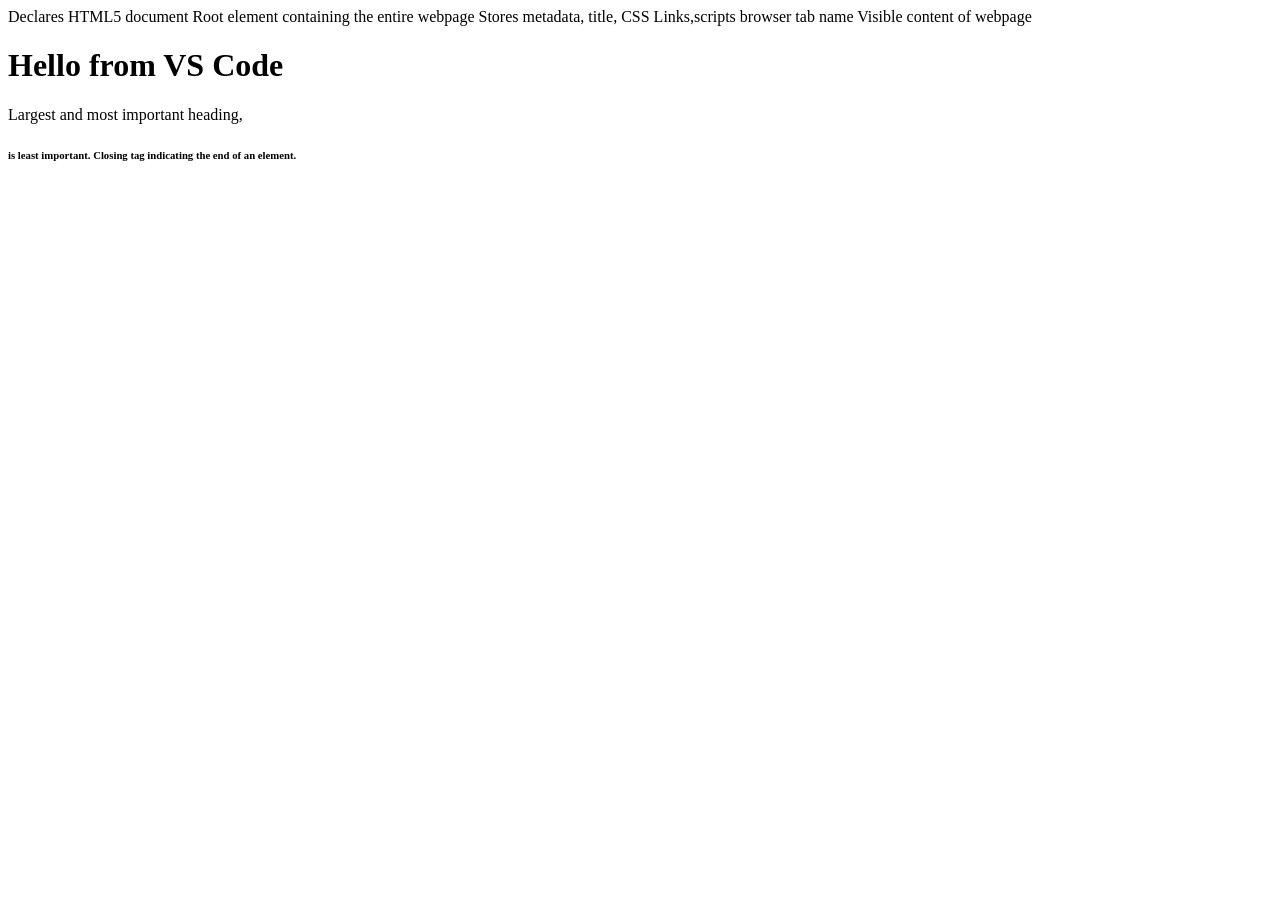
<file: index.html>
<!DOCTYPE html>                              Declares HTML5 document
<html>                                       Root element containing the entire webpage
<head>                                       Stores metadata, title, CSS Links,scripts
  <title>My First Page</title>               browser tab name 
</head>                                       
<body>                                       Visible content of webpage
  <h1>Hello from VS Code</h1>                Largest and most important heading, <h6> is least important.
</body>
</html>                                      Closing tag indicating the end of an element.
</file>
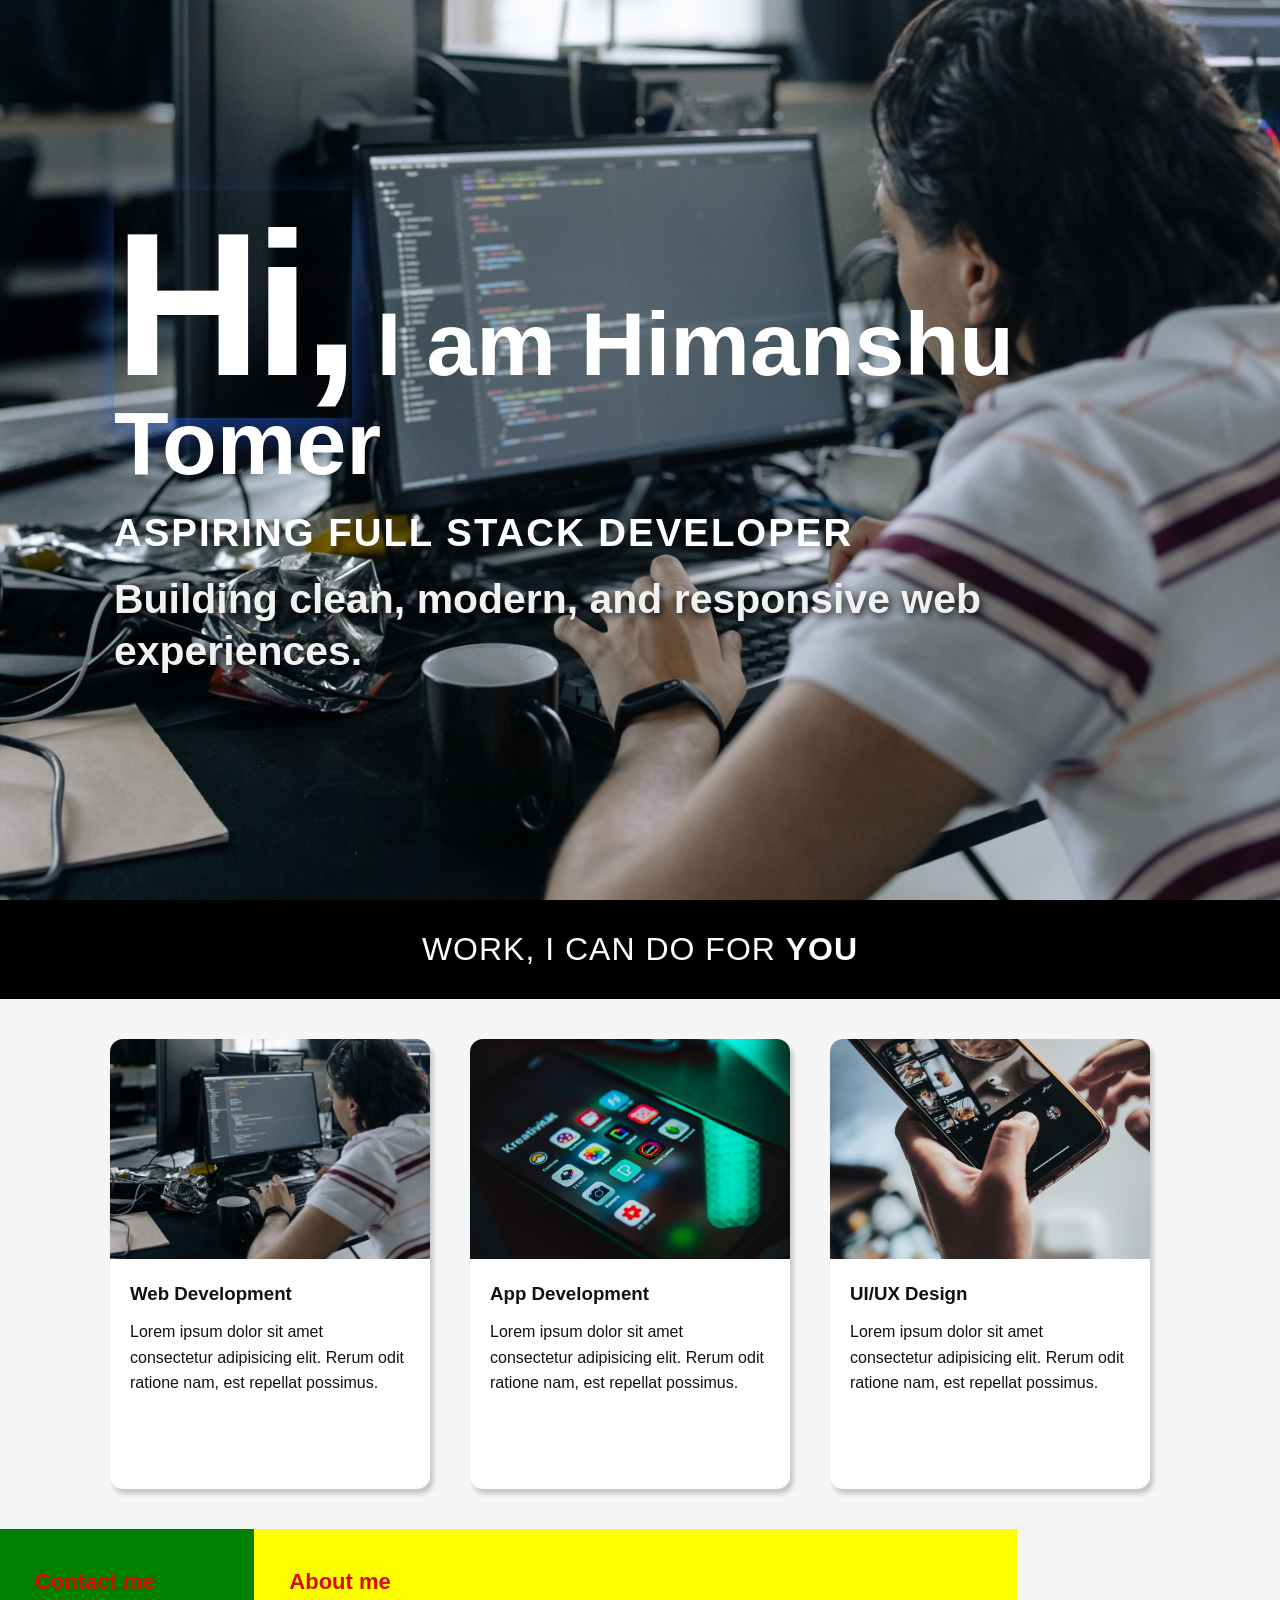
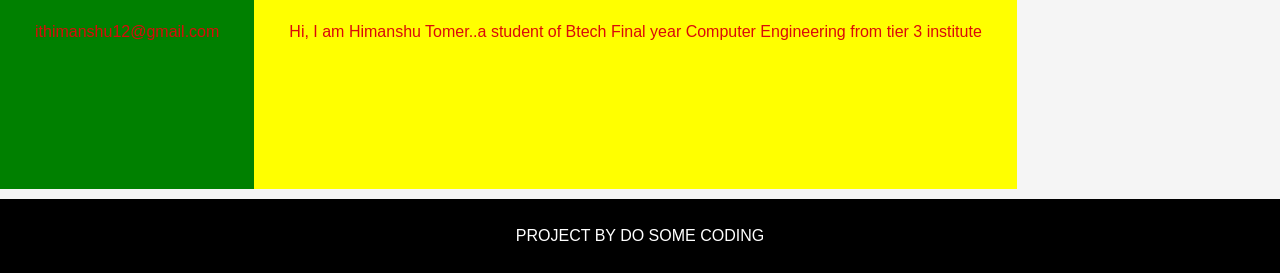
<file: developer-landing-page/index.html>
<!DOCTYPE html>
<html lang="en">
<head>
    <meta charset="UTF-8">
    <meta name="viewport" content="width=device-width, initial-scale=1.0">
    <title>Developer Landing Page</title>
    <link rel="stylesheet" href="style.css">
</head>
<body>
    <section class="hero_section">
  <div class="text_container">
    <h2><span class="lg_text">Hi,</span>
    <span class="name_text">I am Himanshu Tomer</span> </h2>
    <h1>ASPIRING FULL STACK DEVELOPER</h1>
    <p>Building clean, modern, and responsive web experiences.</p>
  </div>
</section>
    <!-- Black box section -->
    <section class="black_box">
    <h2> WORK, I CAN DO FOR <span> YOU</span></h2>
    </section>
    <!-- Work section-->
    <section class="work">
        <div class ="card">
            <div class="image_container">
                <img src="images/codeSmith_studio.jpg" alt="Developer workspace"/>
            </div>
            <div class="card_content">
                <h3>Web Development</h3>
            <p>Lorem ipsum dolor sit amet consectetur adipisicing elit. Rerum odit ratione nam, est repellat possimus.</p>
            </div> 
        </div>
        <!-- App development card-->
            <div class ="card">
            <div class="image_container">
                <img src="images/app_dev.jpg" alt="App Development"/>
            </div>
            <div class="card_content">
                <h3>App Development</h3>
            
            <p>Lorem ipsum dolor sit amet consectetur adipisicing elit. Rerum odit ratione nam, est repellat possimus.</p>
            </div>
            </div>

              <!-- UI/UX design Card -->
    <div class="card">
        <div class="image_container">
            <img src="images/ui_ux_design.jpg" alt="UI/UX Design">
        </div>

        <div class="card_content">
            <h3>UI/UX Design</h3>
            <p>
                Lorem ipsum dolor sit amet consectetur adipisicing elit.
                Rerum odit ratione nam, est repellat possimus.
            </p>
        </div>
    </div>

</section>
    </section>
    <!-- bottom section -->
    <section class="bottom_section">
        <div class="contact">
            <h2>Contact me</h2>
            <p>ithimanshu12@gmail.com</p>
        </div>
        <div class="about">
            <h2>About me</h2>
            <p> Hi, I am Himanshu Tomer..a student of Btech Final year Computer Engineering from tier 3 institute</p>
        
        </div>

    </section>
    <footer> 
    Project By do some coding
</footer>
</body>
</html>
</file>
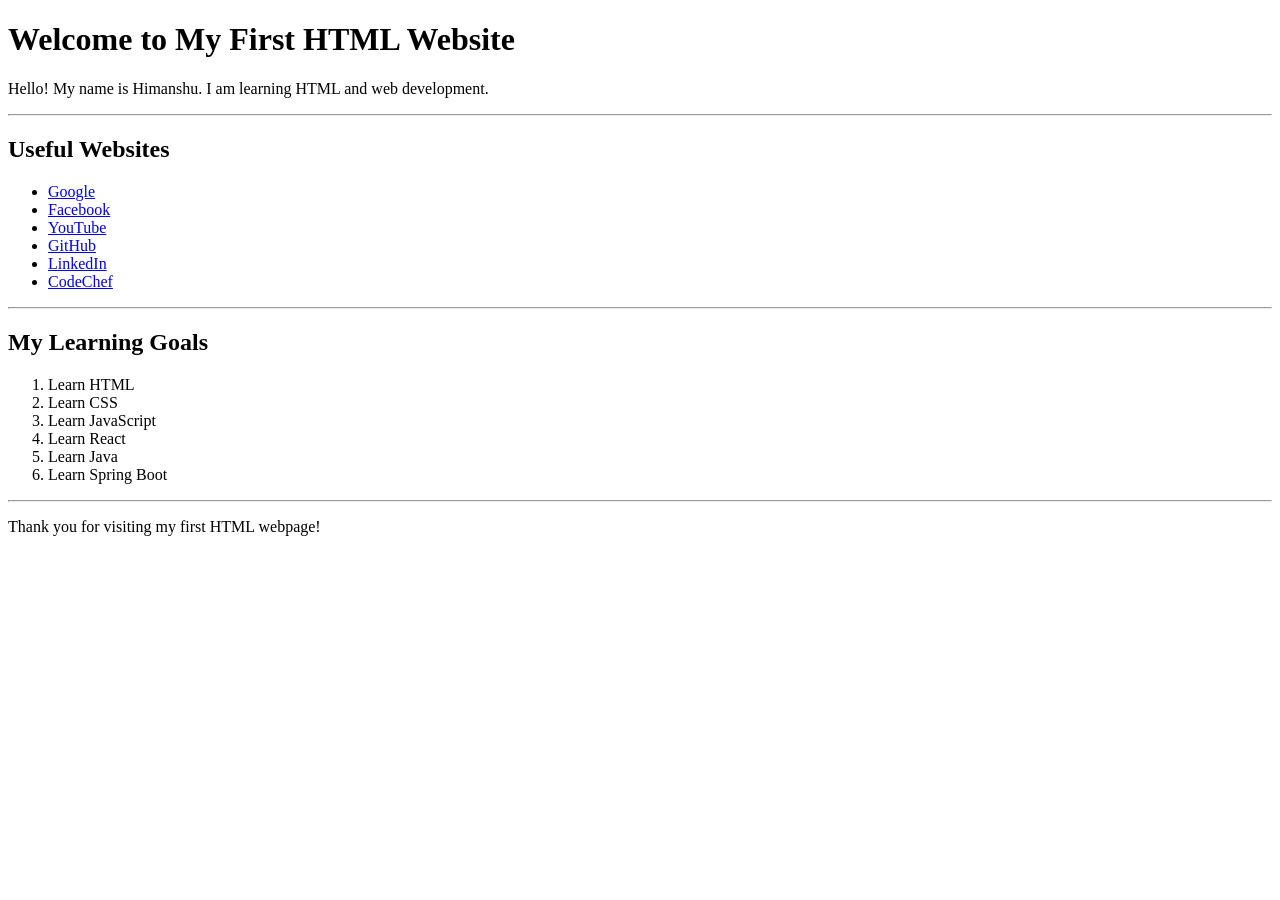
<file: ai.html>
<!DOCTYPE html>
<html lang="en">
<head>
    <meta charset="UTF-8">
    <meta name="viewport" content="width=device-width, initial-scale=1.0">
    <title>My First HTML Website</title>
</head>
<body>

    <h1>Welcome to My First HTML Website</h1>

    <p>
        Hello! My name is Himanshu. I am learning HTML and web development.
    </p>

    <hr>

    <h2>Useful Websites</h2>

    <ul>
        <li><a href="https://www.google.com" target="_blank">Google</a></li>
        <li><a href="https://www.facebook.com" target="_blank">Facebook</a></li>
        <li><a href="https://www.youtube.com" target="_blank">YouTube</a></li>
        <li><a href="https://www.github.com" target="_blank">GitHub</a></li>
        <li><a href="https://www.linkedin.com" target="_blank">LinkedIn</a></li>
        <li><a href="https://www.codechef.com" target="_blank">CodeChef</a></li>
    </ul>

    <hr>

    <h2>My Learning Goals</h2>

    <ol>
        <li>Learn HTML</li>
        <li>Learn CSS</li>
        <li>Learn JavaScript</li>
        <li>Learn React</li>
        <li>Learn Java</li>
        <li>Learn Spring Boot</li>
    </ol>

    <hr>

    <p>
        Thank you for visiting my first HTML webpage!
    </p>

</body>
</html>
</file>
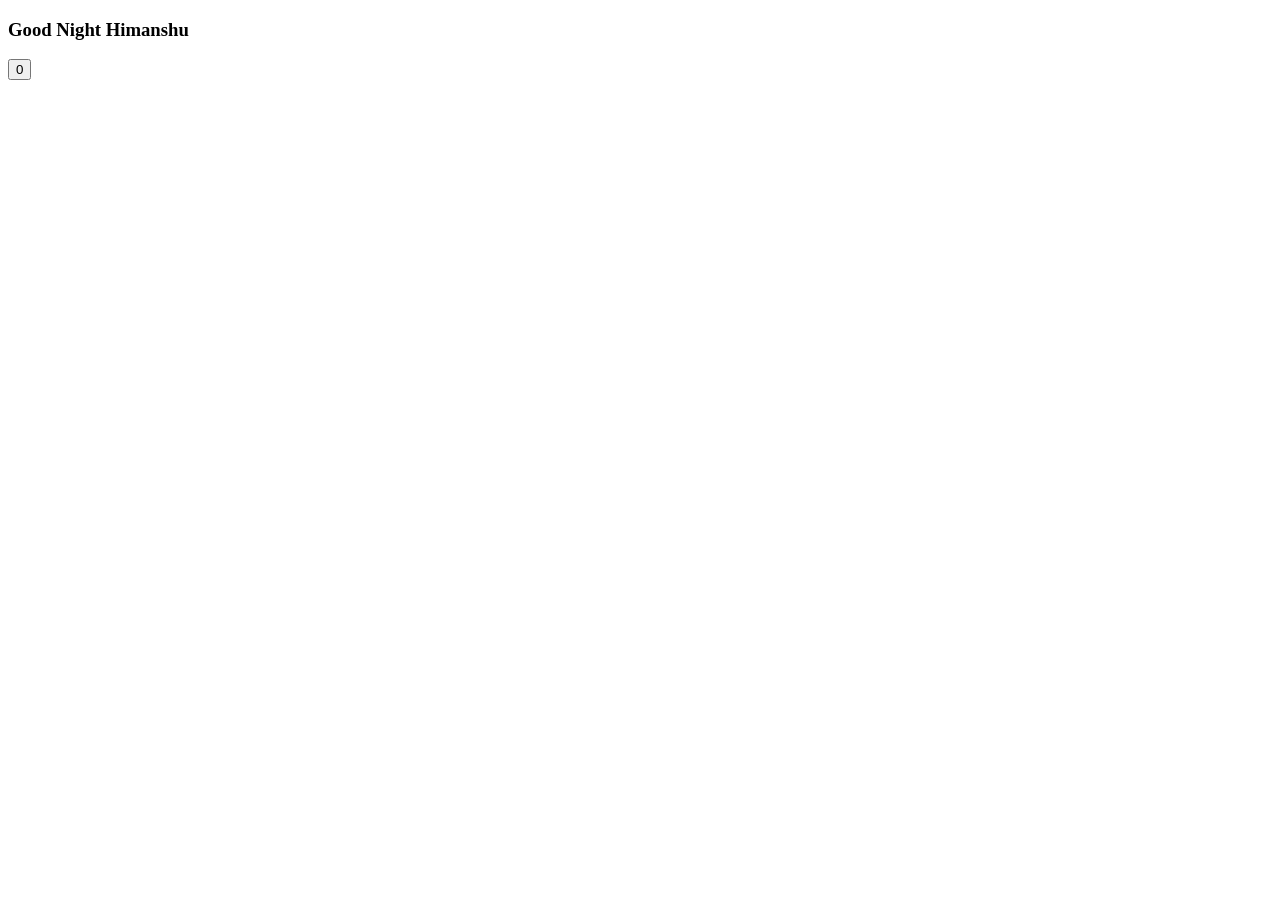
<file: New folder/js-calculator/Practice Exercise/exercise.html>
<!DOCTYPE html>
<html lang="en">
<head>
    
    <title>Practice Exercise</title>
</head>
<body>
    <h3 id="greeting"></h3>
    <button id="my-button" onclick="buttonPressed();">0</button>
    <script>
        let noOfTimesClicked =0;
        function buttonPressed(){
            console.log('pressed');
            let button =document.querySelector('#my-button');
            noOfTimesClicked++;
            button.innerText
        }


















        function doGreeting(personName = 'Dear') {
        let date = new Date();
        let hours=date.getHours();
        //let hours =23;
        let heading= document.querySelector('#greeting');
        
        if(hours>5 && hours <12) {
            heading.innerText= `Good Morning ${personName}`;
        } else if(hours>=12 && hours<18){
            heading.innerText= `Good Afternoon ${personName}`;
        } else {
            heading.innerText= `Good Night ${personName}`;
        }
    }
    doGreeting('Himanshu');
    </script>
    
</body>
</html>
</file>
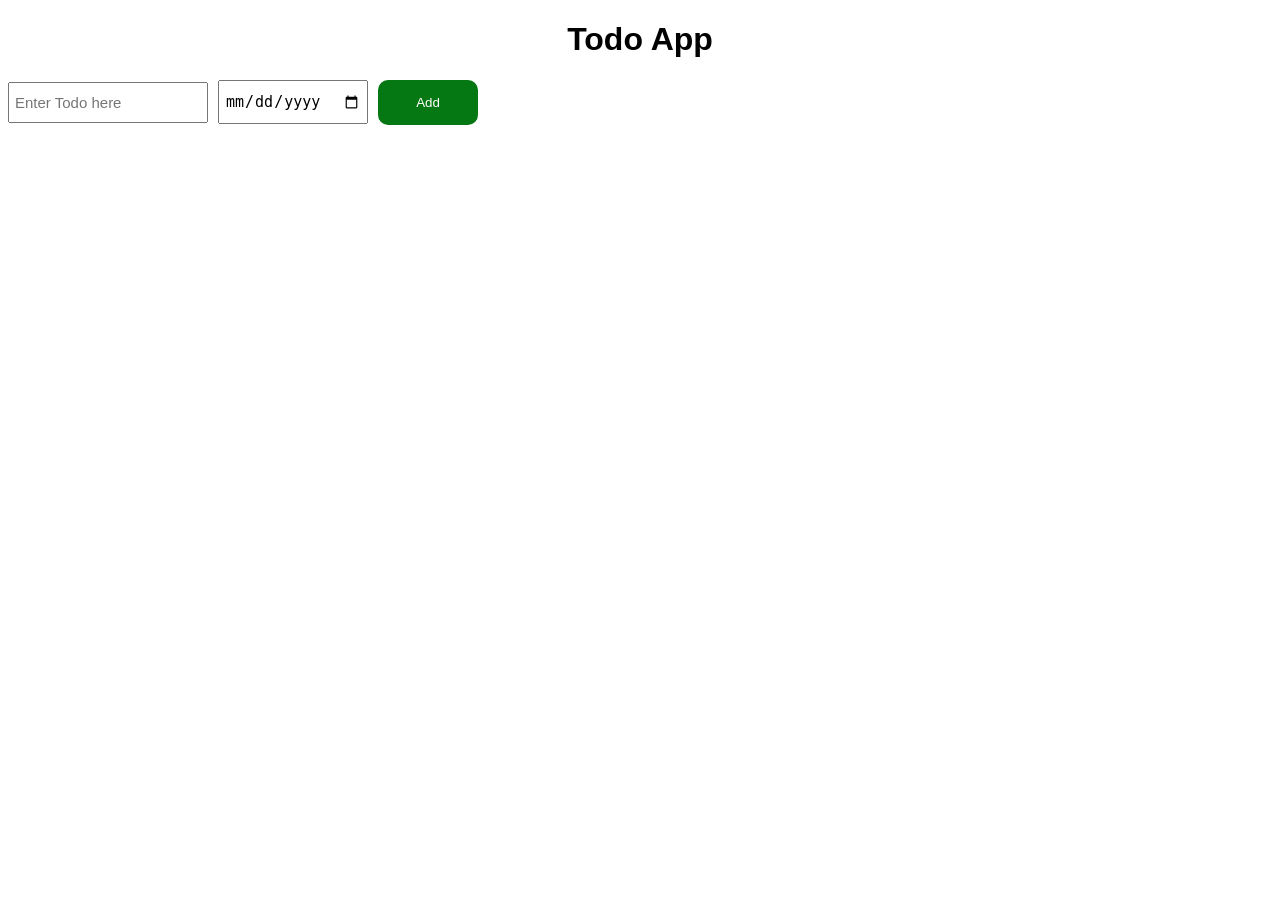
<file: New folder/js-calculator/Practice Exercise/Projects/todo.html>
<!DOCTYPE html>
<html lang="en">
<head>
    <meta charset="UTF-8">
    <meta name="viewport" content="width=device-width, initial-scale=1.0">
    <link rel="stylesheet" href="todo.css">
    
    <title>Todo App</title>
</head>
<body>
    <h1 id="main-heading"> Todo App</h1>
    
    <div class="grid-container">
    <input id="todo-input" type="text" 
    placeholder ="Enter Todo here">
    <input id ="todo-date" type ="date">
    <button class ="btn-todo"   onclick="addTodo()" >Add</button>
</div>
    <div class="todo-container"></div>
    <p id ="todo-items"></p>
    
    <script src="todo.js" ></script>
</body>
</html>
</file>
<file: developer-landing-page/style.css>
*{
    margin: 0;
    padding :0;
    box-sizing: border-box;
}
html,
body{
    line-height: 1.6;
    font-family: Arial, sans-serif;
    color: #111;
    background: #f5f5f5;
    font-weight:300;
}
.hero_section{
    background-image: url("images/codeSmith_studio.jpg");
    min-height:100vh;
    background-position: center;
    background-size:cover;
    background-repeat: no-repeat;
    position:relative;
    display:flex;
    align-items: center;
}
.text_container{
    position: relative;
    z-index:1;
    color:white;
    width: 100%;
    max-width: 1100px;
    margin: 0 auto;
    padding: 40px 24px;
}
.text_container h2{
    font-size:clamp(4rem, 7vw, 8rem);
    line-height:1.1;
    font-weight:800;
    margin-bottom: 18px;

}
.lg_text{
    display:inline block;
    font-size: clamp(7rem, 16vw,15rem);
    line-height:0.8;
    letter-spacing: -8px;
    color:#ffffff;
    background:linear-gradient(135deg, #2563eb, #7c3aed)
    padding: 12px 26px;
    border- radius: 18px;
    font-weight:900;
    box-shadow: 0 14px 35px rgba(37, 99, 235, 0.55); 
    margin-bottom: 28px; 
    
}
.text_container h1 {
  font-size: clamp(1.4rem, 3vw, 2.5rem);
  line-height: 1.2; 
  letter-spacing: 2px; 
  font-weight: 700; 
  margin-bottom: 16px; 
}
.text_container p {
    display:block;
    margin-top: 18px;
  max-width: 900px; 
  font-size: clamp(1.6rem, 3.2vw, 3rem); 
  line-height: 1.25; 
  font-weight: 600;
  color: #f1f1f1;
  text-shadow:2px 3px 8px rgba(0,0,0,0.9)
}
/* Black box section */
.black_box{
    background-color: #000;
    padding: 24px 16px;
    color:#fff;
    text-align: center;
}
.black_box h2 {
  font-size: 2rem;
  font-weight: 500;
  letter-spacing: 1px;
}
.black_box h2 span {
    font-weight:700;
}

/* Work section */
.work {
    display:grid;
    gap:20px;
    grid-template-columns: repeat(auto-fit, minmax(250px, 1fr));
    padding:0 20px;
    margin:40px auto;
    max-width: 1100px;
}

.card {
    width:100%;
    max-width:320px;
    background: #fff;
    min-height: 450px;
    border-radius: 13px;
    box-shadow: 3px 5px 5px rgba(1, 1, 1, 0.2);
    overflow:hidden;
    transition: 0.3s;
}
.card:hover{
    transform: scale(1.04);
    box-shadow: 3px 5px 5px rgba(1, 1, 1, 0.3);
}
.card_content {
    padding:20px;
}
.card_content h3{
    margin-bottom:10px;
}
.image_container img {
  width: 100%;
  height: 220px;
  object-fit: cover;
  display: block;
}

/*Bottom section */

.bottom_section{
    display:grid;
    grid-template-columns: repeat(2,1 fr);
    margin-bottom:10px;
}
.bottom_section {
    display:flex;
}
.contact{
    background-color: green;
}
.about{
    background-color: yellow;
}
.contact,
.about{
    min-height:260px;
    padding:35px;
    color:rgb(218, 10, 10);
}
.about h2,
.contact h2{
    margin-bottom: 20px;
    font-size: 22px;
    font-weight:900;
}
/* Footer  */
footer{
    text-align: center;
    text-transform: uppercase;
    background-color: #000;
    padding:24px;
    color:white;
}

/* Responsive */

@media (max-width:786px) { 
    .hero_section{
        min-height:60vh;
        align-items:center;
        background-position: center;

    }
    .text_container{
        padding:32px 18px ;
        text-align: center;
    }
    .lg_text{
        font-size: clamp(3.5rem, 18vw, 5rem);
        margin-bottom: 14px;
    }
    .text_container h2 {
    font-size: clamp(1.8rem, 7vw, 2.8rem); 
  }

  .text_container h1 {
    font-size: clamp(1.1rem, 5vw, 1.6rem);
    letter-spacing: 1px; 
  }

  .text_container p {
    font-size: 1rem; 
    line-height: 1.5; 
  }
}
</file>
<file: New folder/js-calculator/Practice Exercise/Projects/todo.css>
body {
    font-family: Arial;
}

#main-heading {
    text-align: center;
}
.grid-container {
    display: grid;
    grid-template-columns:200px 150px 100px;
    column-gap: 10px;
    row-gap: 10px;
    margin-top : 10px;
    align-items: center;
}

#todo-input, #todo-date {
    font-size:15px;
    padding:10px 5px;
}

.btn-delete {
    background-color: rgb(88,4,4);
    color: white;
    border: none;
    border-radius: 10px;
    padding: 15px 0px;
    cursor:pointer;
}

.btn-todo {
    background-color: rgb(5,119,19);
    color: white;
    border: none;
    border-radius: 10px;
    padding: 15px 0px;
    cursor:pointer;
    pointer-events:auto;
}
</file>
